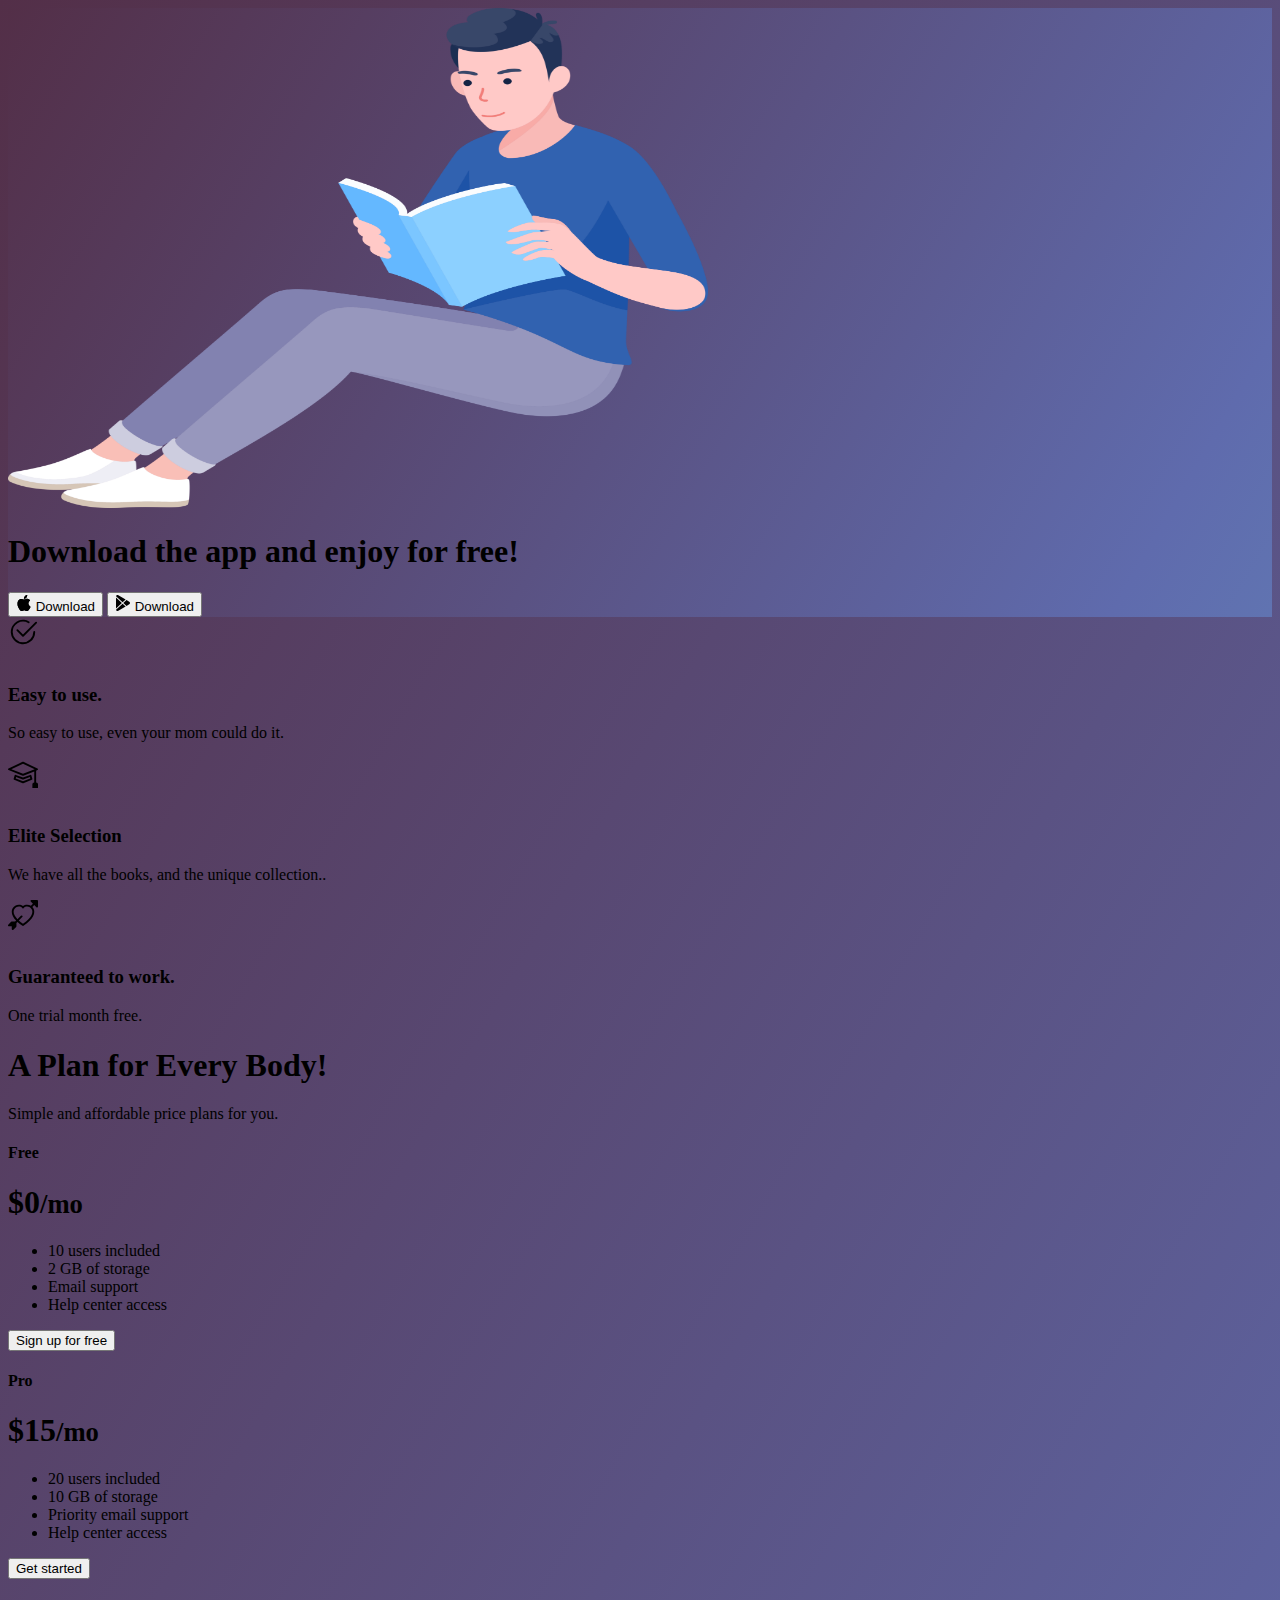
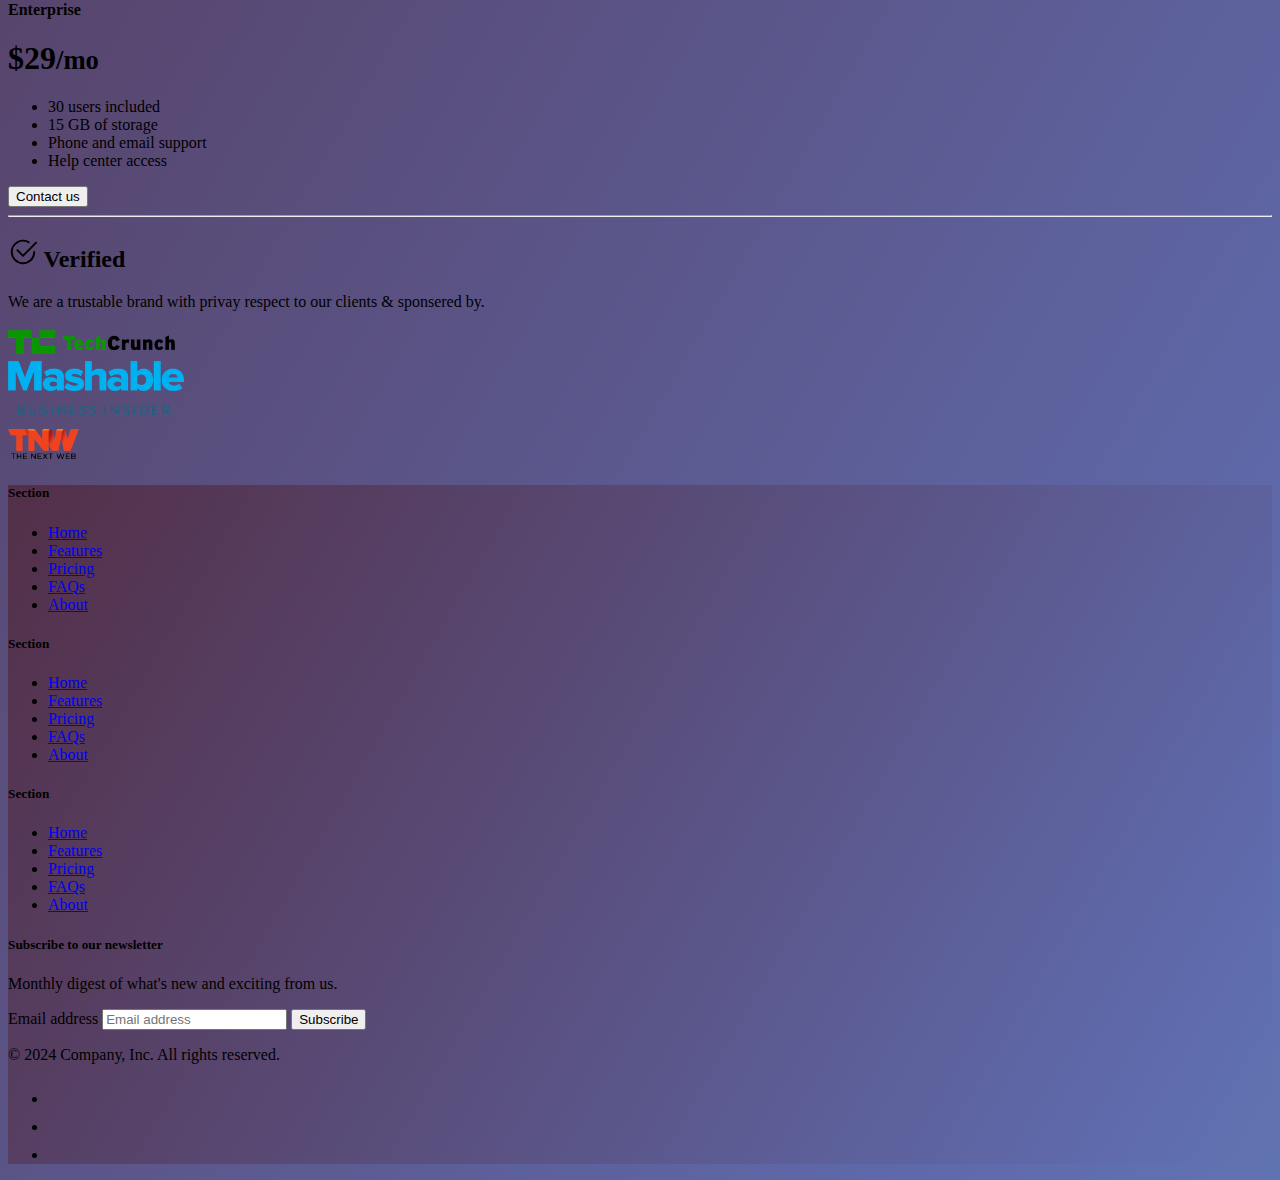
<file: index.html>
<!DOCTYPE html>
<html lang="en" class="gradient-background" >

<head>
  <meta charset="UTF-8">
  <meta name="viewport" content="width=device-width, initial-scale=1.0">
  <title>StoryBook</title>
  <link rel="icon" href="images/book-half.svg" type="image/png">
  <link rel="stylesheet" href="css/style.css">
  <link href="https://cdn.jsdelivr.net/npm/bootstrap@5.3.0-alpha3/dist/css/bootstrap.min.css" rel="stylesheet"
    integrity="sha384-KK94CHFLLe+nY2dmCWGMq91rCGa5gtU4mk92HdvYe+M/SXH301p5ILy+dN9+nJOZ" crossorigin="anonymous">
</head>

<body>

  <!-- Title -->
  <section id="title" class="gradient-background" >
    <div class="container col-xxl-8 px-4 py-5">
      <div class="row flex-lg-row-reverse align-items-center g-5 py-5">
        <div class="col-10 col-sm-8 col-lg-6">
          <img src="images/man-reading-book-png.png" class="d-block mx-lg-auto img-fluid" alt="Bootstrap Themes" width="700" height="500" loading="lazy">
        </div>
        <div class="col-lg-6">
          <h1 class="display-5 fw-bold text-white lh-1 mb-5">Download the app and enjoy  for free!</h1>
          
          <div class="d-grid gap-2 d-md-flex justify-content-md-start">
            <button type="button" class="btn btn-dark btn-lg px-4 me-md-2"> <svg xmlns="http://www.w3.org/2000/svg" width="16" height="16" fill="currentColor"
              class="bi bi-apple mb-1" viewBox="0 0 16 16">
                  <path
                                  d="M11.182.008C11.148-.03 9.923.023 8.857 1.18c-1.066 1.156-.902 2.482-.878 2.516.024.034 1.52.087 2.475-1.258.955-1.345.762-2.391.728-2.43Zm3.314 11.733c-.048-.096-2.325-1.234-2.113-3.422.212-2.189 1.675-2.789 1.698-2.854.023-.065-.597-.79-1.254-1.157a3.692 3.692 0 0 0-1.563-.434c-.108-.003-.483-.095-1.254.116-.508.139-1.653.589-1.968.607-.316.018-1.256-.522-2.267-.665-.647-.125-1.333.131-1.824.328-.49.196-1.422.754-2.074 2.237-.652 1.482-.311 3.83-.067 4.56.244.729.625 1.924 1.273 2.796.576.984 1.34 1.667 1.659 1.899.319.232 1.219.386 1.843.067.502-.308 1.408-.485 1.766-.472.357.013 1.061.154 1.782.539.571.197 1.111.115 1.652-.105.541-.221 1.324-1.059 2.238-2.758.347-.79.505-1.217.473-1.282Z" />
                  <path
                                  d="M11.182.008C11.148-.03 9.923.023 8.857 1.18c-1.066 1.156-.902 2.482-.878 2.516.024.034 1.52.087 2.475-1.258.955-1.345.762-2.391.728-2.43Zm3.314 11.733c-.048-.096-2.325-1.234-2.113-3.422.212-2.189 1.675-2.789 1.698-2.854.023-.065-.597-.79-1.254-1.157a3.692 3.692 0 0 0-1.563-.434c-.108-.003-.483-.095-1.254.116-.508.139-1.653.589-1.968.607-.316.018-1.256-.522-2.267-.665-.647-.125-1.333.131-1.824.328-.49.196-1.422.754-2.074 2.237-.652 1.482-.311 3.83-.067 4.56.244.729.625 1.924 1.273 2.796.576.984 1.34 1.667 1.659 1.899.319.232 1.219.386 1.843.067.502-.308 1.408-.485 1.766-.472.357.013 1.061.154 1.782.539.571.197 1.111.115 1.652-.105.541-.221 1.324-1.059 2.238-2.758.347-.79.505-1.217.473-1.282Z" />
                </svg>
                Download
            </button>
            <button type="button" class="btn btn-dark btn-lg px-4 seconed-btn">
              <svg xmlns="http://www.w3.org/2000/svg" width="16" height="16" fill="currentColor"
                                  class="bi bi-google-play mb-1" viewBox="0 0 16 16">
                    <path
                                    d="M14.222 9.374c1.037-.61 1.037-2.137 0-2.748L11.528 5.04 8.32 8l3.207 2.96 2.694-1.586Zm-3.595 2.116L7.583 8.68 1.03 14.73c.201 1.029 1.36 1.61 2.303 1.055l7.294-4.295ZM1 13.396V2.603L6.846 8 1 13.396ZM1.03 1.27l6.553 6.05 3.044-2.81L3.333.215C2.39-.341 1.231.24 1.03 1.27Z" />
              </svg>
              Download
            </button>
          </div>
        </div>
      </div>
    </div>
  </section>
  <!-- Features -->
  <section id="features">
    <div class="container px-4 py-5" id="hanging-icons">
      <div class="row g-4 py-5 row-cols-1 row-cols-lg-3">
        <div class="col d-flex align-items-start">
          <div class="icon-square text-body-emphasis bg-body-secondary d-inline-flex align-items-center justify-content-center fs-4 flex-shrink-0 me-3">
            <svg xmlns="http://www.w3.org/2000/svg" height="30" fill="currentColor" class="bi bi-check2-circle"
              viewBox="0 0 16 16">
            <path
                            d="M2.5 8a5.5 5.5 0 0 1 8.25-4.764.5.5 0 0 0 .5-.866A6.5 6.5 0 1 0 14.5 8a.5.5 0 0 0-1 0 5.5 5.5 0 1 1-11 0z" />
            <path
                            d="M15.354 3.354a.5.5 0 0 0-.708-.708L8 9.293 5.354 6.646a.5.5 0 1 0-.708.708l3 3a.5.5 0 0 0 .708 0l7-7z" />
            </svg>

          </div>
          <div>
            <h3 class="fs-2 text-body-emphasis">Easy to use.</h3>
            <p>So easy to use, even your mom could do it.</p>
          </div>
        </div>
        <div class="col d-flex align-items-start">
          <div class="icon-square text-body-emphasis bg-body-secondary d-inline-flex align-items-center justify-content-center fs-4 flex-shrink-0 me-3">
            <svg xmlns="http://www.w3.org/2000/svg" height="30" fill="currentColor" class="bi bi-mortarboard" viewBox="0 0 16 16">
              <path d="M8.211 2.047a.5.5 0 0 0-.422 0l-7.5 3.5a.5.5 0 0 0 .025.917l7.5 3a.5.5 0 0 0 .372 0L14 7.14V13a1 1 0 0 0-1 1v2h3v-2a1 1 0 0 0-1-1V6.739l.686-.275a.5.5 0 0 0 .025-.917l-7.5-3.5ZM8 8.46 1.758 5.965 8 3.052l6.242 2.913L8 8.46Z"/>
              <path d="M4.176 9.032a.5.5 0 0 0-.656.327l-.5 1.7a.5.5 0 0 0 .294.605l4.5 1.8a.5.5 0 0 0 .372 0l4.5-1.8a.5.5 0 0 0 .294-.605l-.5-1.7a.5.5 0 0 0-.656-.327L8 10.466 4.176 9.032Zm-.068 1.873.22-.748 3.496 1.311a.5.5 0 0 0 .352 0l3.496-1.311.22.748L8 12.46l-3.892-1.556Z"/>
              </svg>
          </div>
          <div>
            <h3 class="fs-2 text-body-emphasis">Elite Selection</h3>
            <p>We have all the books, and the unique collection..</p>
            
          </div>
        </div>
        <div class="col d-flex align-items-start">
          <div class="icon-square text-body-emphasis bg-body-secondary d-inline-flex align-items-center justify-content-center fs-4 flex-shrink-0 me-3">
            <svg xmlns="http://www.w3.org/2000/svg" height="30" fill="currentColor" class="bi bi-arrow-through-heart"
                          viewBox="0 0 16 16">
            <path fill-rule="evenodd"
                            d="M2.854 15.854A.5.5 0 0 1 2 15.5V14H.5a.5.5 0 0 1-.354-.854l1.5-1.5A.5.5 0 0 1 2 11.5h1.793l.53-.53c-.771-.802-1.328-1.58-1.704-2.32-.798-1.575-.775-2.996-.213-4.092C3.426 2.565 6.18 1.809 8 3.233c1.25-.98 2.944-.928 4.212-.152L13.292 2 12.147.854A.5.5 0 0 1 12.5 0h3a.5.5 0 0 1 .5.5v3a.5.5 0 0 1-.854.354L14 2.707l-1.006 1.006c.236.248.44.531.6.845.562 1.096.585 2.517-.213 4.092-.793 1.563-2.395 3.288-5.105 5.08L8 13.912l-.276-.182a21.86 21.86 0 0 1-2.685-2.062l-.539.54V14a.5.5 0 0 1-.146.354l-1.5 1.5Zm2.893-4.894A20.419 20.419 0 0 0 8 12.71c2.456-1.666 3.827-3.207 4.489-4.512.679-1.34.607-2.42.215-3.185-.817-1.595-3.087-2.054-4.346-.761L8 4.62l-.358-.368c-1.259-1.293-3.53-.834-4.346.761-.392.766-.464 1.845.215 3.185.323.636.815 1.33 1.519 2.065l1.866-1.867a.5.5 0 1 1 .708.708L5.747 10.96Z" />
            </svg>
          </div>
          <div>
            <h3 class="fs-2 text-body-emphasis">Guaranteed to work.</h3>
            <p>One trial month free.</p>
            
          </div>
        </div>
      </div>
    </div>

  </section>

  <!-- pricing -->
  <section id="pricing pricing-me" class="bg-body-tertiary">
    <div class="container py-3 bg-body-tertiary">
      <header>

    
        <div class="pricing-header p-3 pb-md-4 mx-auto text-center">
          <h1 class="display-4 fw-normal text-body-emphasis">A Plan for Every Body!</h1>
          <p class="fs-5 text-body-secondary">Simple and affordable price plans for you.</p>
        </div>
      </header>
    
      <main>
        <div class="row row-cols-1 row-cols-md-3 mb-3 text-center">
          <div class="col">
            <div class="card mb-4 rounded-3 shadow-sm">
              <div class="card-header py-3">
                <h4 class="my-0 fw-normal">Free</h4>
              </div>
              <div class="card-body">
                <h1 class="card-title pricing-card-title">$0<small class="text-body-secondary fw-light">/mo</small></h1>
                <ul class="list-unstyled mt-3 mb-4">
                  <li>10 users included</li>
                  <li>2 GB of storage</li>
                  <li>Email support</li>
                  <li>Help center access</li>
                </ul>
                <button type="button" class="w-100 btn btn-lg btn-outline-dark">Sign up for free</button>
              </div>
            </div>
          </div>
          <div class="col">
            <div class="card mb-4 rounded-3 shadow-sm">
              <div class="card-header py-3">
                <h4 class="my-0 fw-normal">Pro</h4>
              </div>
              <div class="card-body">
                <h1 class="card-title pricing-card-title">$15<small class="text-body-secondary fw-light">/mo</small></h1>
                <ul class="list-unstyled mt-3 mb-4">
                  <li>20 users included</li>
                  <li>10 GB of storage</li>
                  <li>Priority email support</li>
                  <li>Help center access</li>
                </ul>
                <button type="button" class="w-100 btn btn-lg btn-dark">Get started</button>
              </div>
            </div>
          </div>
          <div class="col">
            <div class="card mb-4 rounded-3 shadow-sm border-dark">
              <div class="card-header py-3 text-bg-dark border-dark">
                <h4 class="my-0 fw-normal">Enterprise</h4>
              </div>
              <div class="card-body">
                <h1 class="card-title pricing-card-title">$29<small class="text-body-secondary fw-light">/mo</small></h1>
                <ul class="list-unstyled mt-3 mb-4">
                  <li>30 users included</li>
                  <li>15 GB of storage</li>
                  <li>Phone and email support</li>
                  <li>Help center access</li>
                </ul>
                <button type="button" class="w-100 btn btn-lg btn-dark">Contact us</button>
              </div>
            </div>
          </div>
        </div>
      </main>
    
    </div>

  </section>
  


  <!-- Testimonial -->
  <section id="testimonial">
    <div class=" bg-body-tertiary ">


      <div class="p-5 text-center bg-body-tertiary ">
        <hr>
        <div class="container-lg py-5">
          <h2 class="text-body-emphasis"><svg xmlns="http://www.w3.org/2000/svg" height="30" fill="currentColor" class="bi bi-check2-circle"
            viewBox="0 0 16 16">
          <path
                        d="M2.5 8a5.5 5.5 0 0 1 8.25-4.764.5.5 0 0 0 .5-.866A6.5 6.5 0 1 0 14.5 8a.5.5 0 0 0-1 0 5.5 5.5 0 1 1-11 0z" />
          <path
                        d="M15.354 3.354a.5.5 0 0 0-.708-.708L8 9.293 5.354 6.646a.5.5 0 1 0-.708.708l3 3a.5.5 0 0 0 .708 0l7-7z" />
          </svg>

          Verified</h2>
          <p class="col-lg-8 mx-auto lead">
           We are a trustable brand with privay respect to our clients & sponsered by.
          </p>
        </div>
        <div class="container">
          <div class="row">
            <div class="col-lg-3 col-sm-12">
              <img src="images/techcrunch.png" alt="techcrunch" height="30">
            </div>
            <div class="col-lg-3 col-sm-12">
              <img src="./images/mashable.png" alt="mashable" height="30">
            </div>
            <div class="col-lg-3 col-sm-12">
              <img src="./images/bizinsider.png" alt="bizinsider" height="30">
            </div>
            <div class="col-lg-3 col-sm-12">
              <img src="./images/tnw.png" alt="tnw" height="30">
            </div>
          </div>
        </div>
      </div>
    </div>
  </section>

  <!-- Footer -->
  <section id="contact" class="gradient-background">
    <div class="container">
      <footer class="py-5">
        <div class="row">
          <div class="col-6 col-md-2 mb-3">
            <h5>Section</h5>
            <ul class="nav flex-column">
              <li class="nav-item mb-2"><a href="#" class="nav-link p-0 text-body-secondary">Home</a></li>
              <li class="nav-item mb-2"><a href="#" class="nav-link p-0 text-body-secondary">Features</a></li>
              <li class="nav-item mb-2"><a href="#" class="nav-link p-0 text-body-secondary">Pricing</a></li>
              <li class="nav-item mb-2"><a href="#" class="nav-link p-0 text-body-secondary">FAQs</a></li>
              <li class="nav-item mb-2"><a href="#" class="nav-link p-0 text-body-secondary">About</a></li>
            </ul>
          </div>
    
          <div class="col-6 col-md-2 mb-3">
            <h5>Section</h5>
            <ul class="nav flex-column">
              <li class="nav-item mb-2"><a href="#" class="nav-link p-0 text-body-secondary">Home</a></li>
              <li class="nav-item mb-2"><a href="#" class="nav-link p-0 text-body-secondary">Features</a></li>
              <li class="nav-item mb-2"><a href="#" class="nav-link p-0 text-body-secondary">Pricing</a></li>
              <li class="nav-item mb-2"><a href="#" class="nav-link p-0 text-body-secondary">FAQs</a></li>
              <li class="nav-item mb-2"><a href="#" class="nav-link p-0 text-body-secondary">About</a></li>
            </ul>
          </div>
    
          <div class="col-6 col-md-2 mb-3">
            <h5>Section</h5>
            <ul class="nav flex-column">
              <li class="nav-item mb-2"><a href="#" class="nav-link p-0 text-body-secondary">Home</a></li>
              <li class="nav-item mb-2"><a href="#" class="nav-link p-0 text-body-secondary">Features</a></li>
              <li class="nav-item mb-2"><a href="#" class="nav-link p-0 text-body-secondary">Pricing</a></li>
              <li class="nav-item mb-2"><a href="#" class="nav-link p-0 text-body-secondary">FAQs</a></li>
              <li class="nav-item mb-2"><a href="#" class="nav-link p-0 text-body-secondary">About</a></li>
            </ul>
          </div>
    
          <div class="col-md-5 offset-md-1 mb-3">
            <form>
              <h5>Subscribe to our newsletter</h5>
              <p>Monthly digest of what's new and exciting from us.</p>
              <div class="d-flex flex-column flex-sm-row w-100 gap-2">
                <label for="newsletter1" class="visually-hidden">Email address</label>
                <input id="newsletter1" type="text" class="form-control" placeholder="Email address">
                <button class="btn btn-dark" type="button">Subscribe</button>
              </div>
            </form>
          </div>
        </div>
    
        <div class="d-flex flex-column flex-sm-row justify-content-between py-4 my-4 border-top">
          <p>© 2024 Company, Inc. All rights reserved.</p>
          <ul class="list-unstyled d-flex">
            <li class="ms-3"><a class="link-body-emphasis" href="#"><svg class="bi" width="24" height="24"><use xlink:href="#twitter"></use></svg></a></li>
            <li class="ms-3"><a class="link-body-emphasis" href="#"><svg class="bi" width="24" height="24"><use xlink:href="#instagram"></use></svg></a></li>
            <li class="ms-3"><a class="link-body-emphasis" href="#"><svg class="bi" width="24" height="24"><use xlink:href="#facebook"></use></svg></a></li>
          </ul>
        </div>
      </footer>
    </div>
  </section>
</body>

</html>
</file>
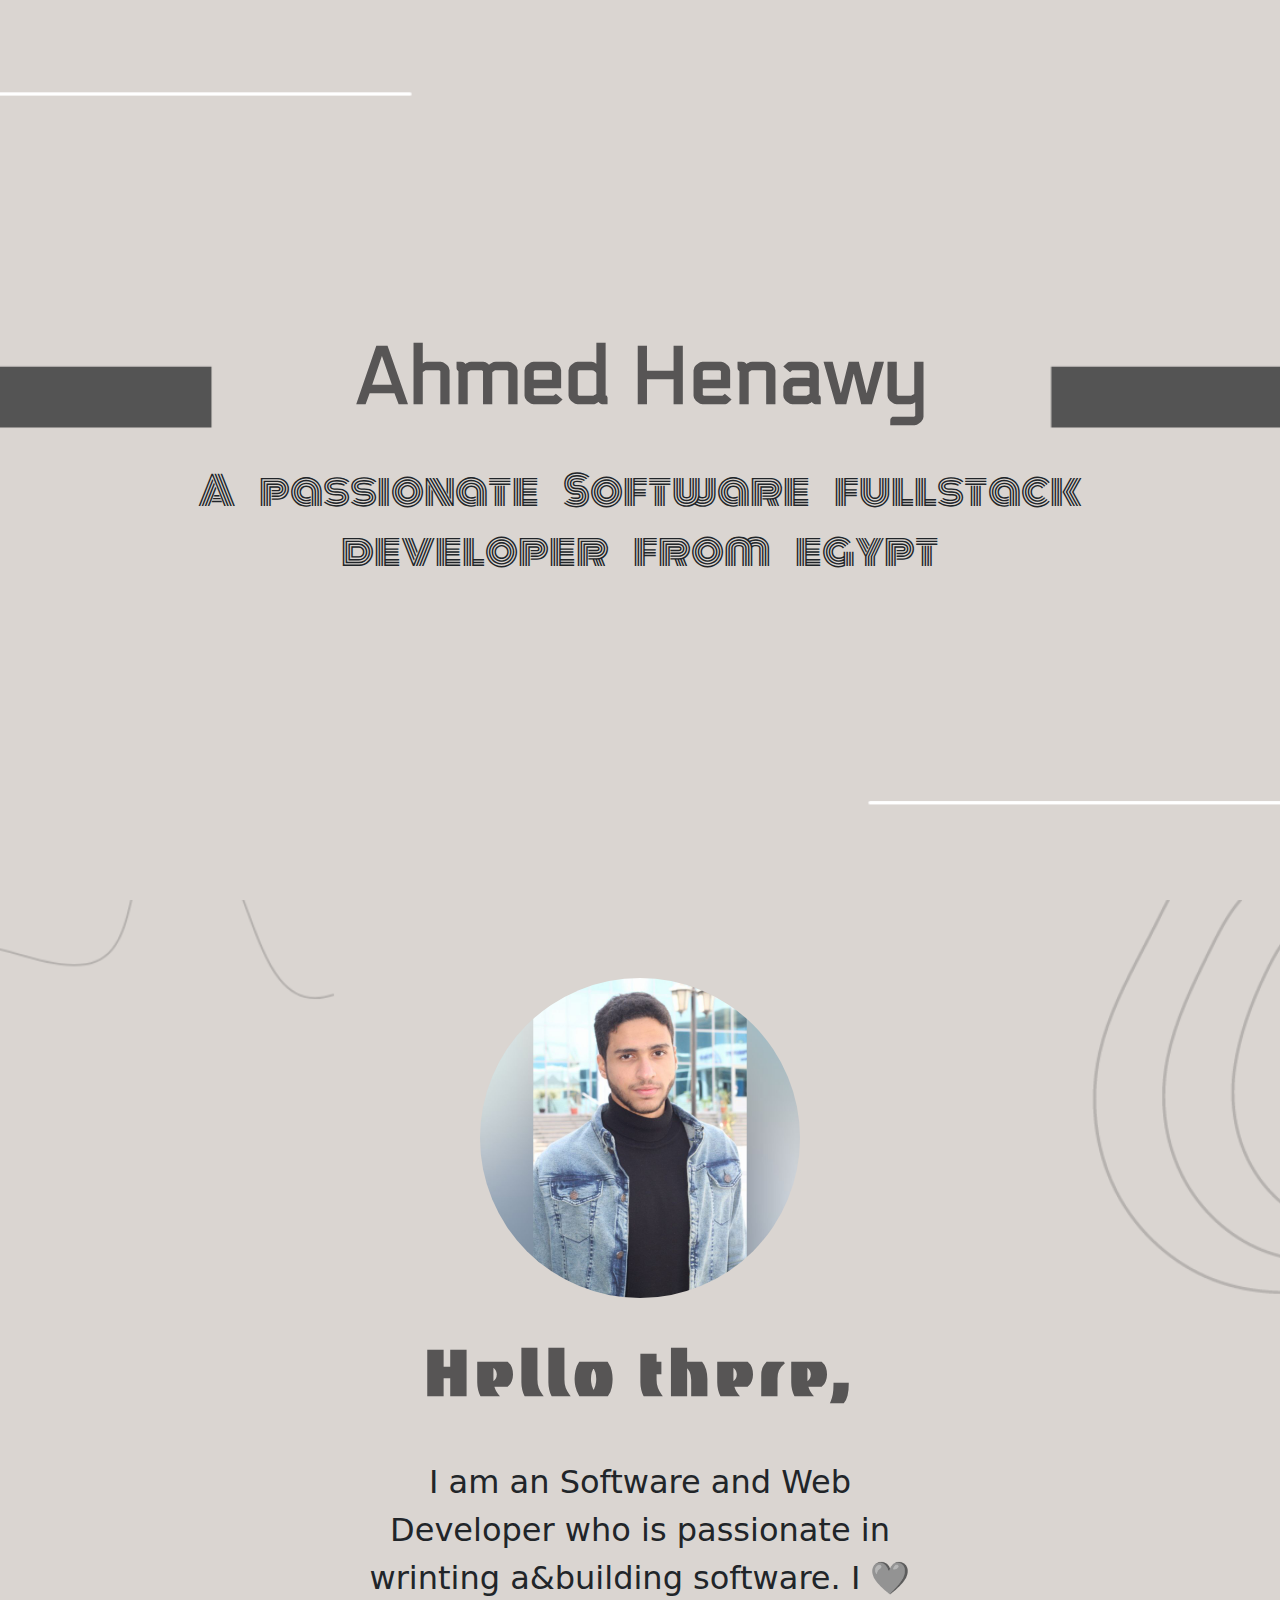
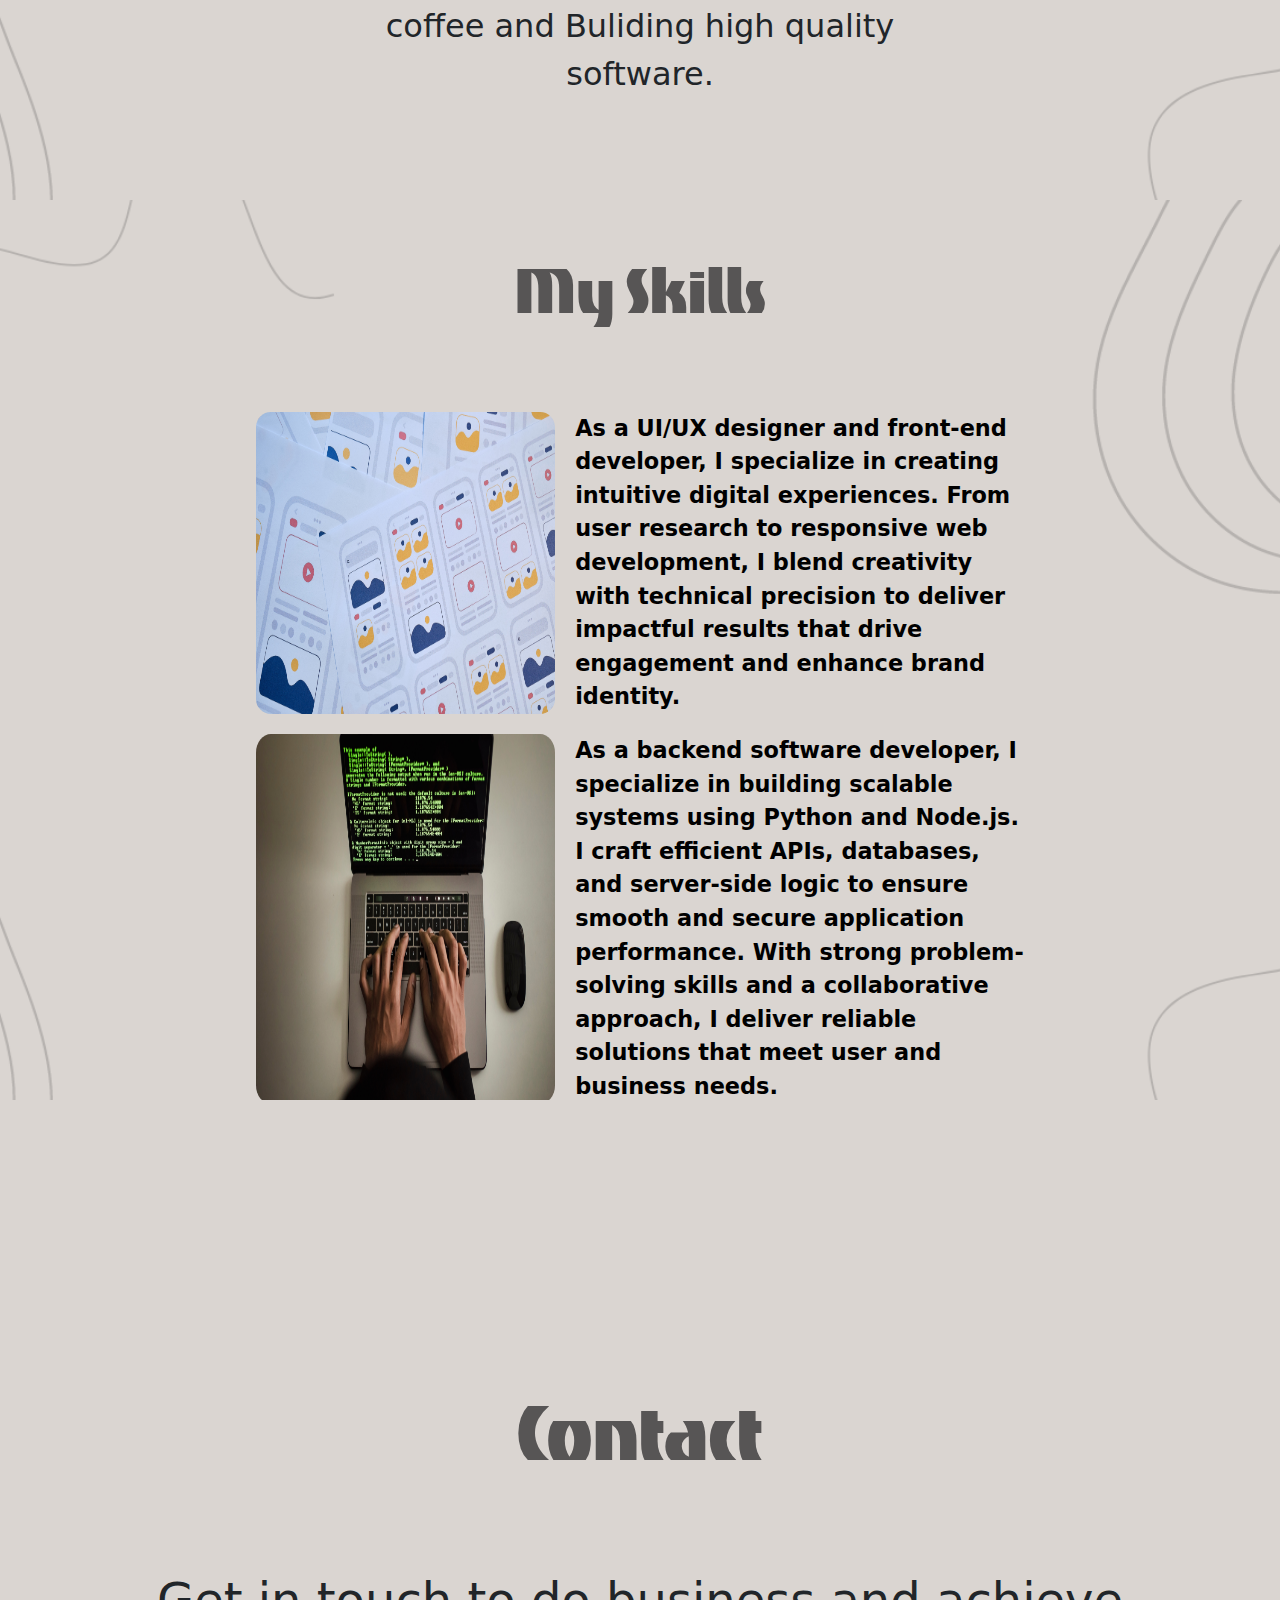
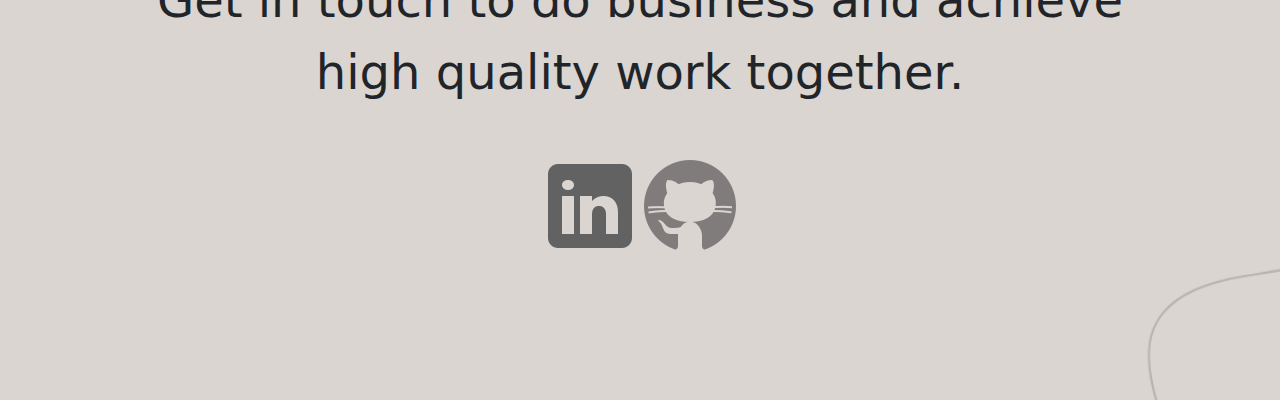
<file: simple-portfolio/index.html>
<!DOCTYPE html>
<html lang="en">
<head>
    <meta charset="UTF-8">
    <meta name="viewport" content="width=device-width, initial-scale=1.0">
    <title>Henawy Dev</title>
    <link rel="stylesheet" href="Style/style.css">
    <link href="https://cdn.jsdelivr.net/npm/bootstrap@5.3.3/dist/css/bootstrap.min.css" rel="stylesheet" integrity="sha384-QWTKZyjpPEjISv5WaRU9OFeRpok6YctnYmDr5pNlyT2bRjXh0JMhjY6hW+ALEwIH" crossorigin="anonymous">
    <link rel="preconnect" href="https://fonts.googleapis.com">
    <link rel="preconnect" href="https://fonts.gstatic.com" crossorigin>
    <link href="https://fonts.googleapis.com/css2?family=PT+Sans:wght@700&family=Quicksand:wght@300..700&display=swap" rel="stylesheet">
</head>
<body>
    <!-- title -->
    <div class="title">
        <h1> Ahmed Henawy </h1>
        <p>A passionate Software fullstack <br> developer from egypt</p>
    </div>
        
    <!-- welcome-section -->
    <section class="welcome-section">
        <div class="px-5 py-5  text-center">
            <img class="" src="Assets/Pictures/3.jpg" alt="" >
            <h2 class="display-5 fw-bold">Hello there,</h2>
            <div class="col-lg-6 mx-auto">
                <p class="lead mb-4 fs-2 ">
                    I am an Software and Web Developer  who is passionate in wrinting a&building software.

                    I 🩶 coffee and Buliding high quality software.                    
                </p>
            </div>
          </div>
    </section>

    <!-- skills-section -->
    <section class="skills-section">
        <h2 class="">My Skills</h2>
        <div class="skills-grid">
            <img src="Assets/Pictures/Untitled design (3).png" alt="" class="img-1">
            <div class="text-skills">
                As a UI/UX designer and front-end developer, I specialize in creating intuitive digital experiences. From user research to responsive web development, I blend creativity with technical precision to deliver impactful results that drive engagement and enhance brand identity.
            </div>
            <img src="Assets/Pictures/Untitled design (4).png" alt="" class="img-2">
            <div class="text-skills">
                As a backend software developer, I specialize in building scalable systems using Python and Node.js. I craft efficient APIs, databases, and server-side logic to ensure smooth and secure application performance. With strong problem-solving skills and a collaborative approach, I deliver reliable solutions that meet user and business needs.
            </div>

        </div>
    </section>

    <!-- contact-section -->
    <footer>
        <div class="contact-section">
            <h2>Contact</h2>
            <p>
                Get in touch to do business and achieve<br> high quality work together.
            </p>
            <div>
                <div><a href="https://www.linkedin.com/in/ahmedhenawy/"><img src="Assets/Logo/icons8-linkedin-100.png" alt=""></a></div>
                <div><a href="https://github.com/AhmedHenawy11"><img src="Assets/Logo/icons8-github-100.png" alt=""></a></div>
            </div>
        </div>
    </footer>
</body>
</html>
</file>
<file: css/style.css>
.gradient-background {
  background: linear-gradient(300deg, #6ab6d1, #5f6bad, #532f48);
  background-size: 180% 180%;
  animation: gradient-animation 18s ease infinite;
}

@keyframes gradient-animation {
  0% {
    background-position: 0% 50%;
  }
  50% {
    background-position: 100% 50%;
  }
  100% {
    background-position: 0% 50%;
  }
}

.icon-square {
  width: 3rem;
  height: 3rem;
  border-radius: 0.75rem;
}
</file>
<file: simple-portfolio/Style/style.css>
@import url('https://fonts.googleapis.com/css2?family=BenchNine:wght@300;400;700&family=Bungee+Shade&family=PT+Sans:wght@700&family=Quicksand:wght@300..700&display=swap');
@import url('https://fonts.googleapis.com/css2?family=Alumni+Sans+Collegiate+One&family=BenchNine:wght@300;400;700&family=Bungee+Shade&family=PT+Sans:wght@700&family=Quicksand:wght@300..700&display=swap');
@import url('https://fonts.googleapis.com/css2?family=Alumni+Sans+Collegiate+One&family=BenchNine:wght@300;400;700&family=Bungee+Shade&family=Monoton&family=PT+Sans:wght@700&family=Quicksand:wght@300..700&display=swap');
@import url('https://fonts.googleapis.com/css2?family=Alumni+Sans+Collegiate+One&family=BenchNine:wght@300;400;700&family=Black+Ops+One&family=Bungee+Shade&family=Monoton&family=PT+Sans:wght@700&family=Quicksand:wght@300..700&display=swap');
@import url('https://fonts.googleapis.com/css2?family=Alumni+Sans+Collegiate+One&family=BenchNine:wght@300;400;700&family=Black+Ops+One&family=Bungee+Shade&family=Days+One&family=Jersey+15+Charted&family=Monoton&family=PT+Sans:wght@700&family=Quicksand:wght@300..700&display=swap');
@import url('https://fonts.googleapis.com/css2?family=Alumni+Sans+Collegiate+One&family=BenchNine:wght@300;400;700&family=Black+Ops+One&family=Bungee+Shade&family=Days+One&family=Electrolize&family=Jersey+15+Charted&family=Monoton&family=PT+Sans:wght@700&family=Quicksand:wght@300..700&display=swap');
@import url('https://fonts.googleapis.com/css2?family=Alumni+Sans+Collegiate+One&family=BenchNine:wght@300;400;700&family=Black+Ops+One&family=Bungee+Shade&family=Days+One&family=Electrolize&family=Jersey+15+Charted&family=Monoton&family=PT+Sans:wght@700&family=Quicksand:wght@300..700&family=Tac+One&display=swap');


body {
    margin: 0;
    padding: 0;
    background-image: url('../Assets/Pictures/Untitled\ design\ \(1\).png');
    background-size: cover;
    background-position: center;
}

.title{
    height: 100vh;
    background-image: url('../Assets/Pictures/title.png');
    background-size: cover;
    background-position: center;
    width: 100%;
    text-align: center;
    flex-direction: column;
    display: flex;
    align-items: center;
    justify-content: center;
    background-repeat: no-repeat; 
}
.title h1{
    position: relative;
    font-family: "Electrolize", sans-serif;
    font-weight: 900;
    font-style: normal;
    color: rgb(87, 85, 85);
    font-size: 6em;

}

.title p{
    font-size: 2.5em;
    position: relative;
    bottom: -3%;
    font-family: "Monoton", sans-serif;
    font-weight: 400;
    font-style: normal;
    word-spacing: .5em;

}
.welcome-section{
    height: 100vh;
    background-image: url('../Assets/Pictures/Untitled\ design\ \(2\).png');
    background-size: cover;
    background-position: center;
    width: 100%;
    display:flex ;
    justify-content: center;
    align-items: center;
}
.welcome-section>div>img{
    margin-bottom: 4em;
    width: 20em;
    border-radius: 50%;
    height: 20em;
}
.welcome-section>div>h2{
    font-size: 5em;
    margin-top: -.5em;
    font-family: "Tac One", sans-serif;
    font-weight: 400;
    font-style: normal;
    margin-bottom: .5em;
    letter-spacing: .1em;
    color: rgb(87, 85, 85) ;
}
.skills-section{
    height: 100vh;
    justify-content: center;
    align-items: center;
    display: flex;
    gap: 20px;
    flex-direction: column;
    background-image: url('../Assets/Pictures/Untitled\ design\ \(2\).png');
    background-size: cover;
    background-position: center;
    background-color: black;
}
.skills-grid{
    display: grid;
    grid-template-rows: 1fr 1fr;
    grid-template-columns: 1fr 1.5fr;
    width: 60%;
    height: 65vh;
    row-gap: 20px;
    text-align: left;
    column-gap: 20px;
    position: relative;
    bottom: .5em;
}
.img-1{
    grid-area: 1 / 1 / 2 / 2;
    width: 100%;
    height: 100%;
    border-radius: 5%;
}
.img-2{
    grid-area: 2 / 1 / 3 / 2;
    width: 100%;
    border-radius: 5%;
    height: 100%;
}
.text-skills{
    width: 100%;
    font-size: 1.4em;
    height: 100%;
    font-weight: 700;
    color: black;
}
.skills-section>h2{
    font-size: 6em;
    font-family: "Tac One", sans-serif;
    font-weight: 400;
    font-style: normal;
    color: rgb(87, 85, 85);
    position: relative;
    bottom: .7em;
}
footer{
    height: 100vh;
    background-image: url('../Assets/Pictures/Untitled\ design\ \(1\).png');
    background-size: cover;
    background-position: center;
    width: 100%;
    display: flex;
    flex-direction: column;
    justify-content: center;
    align-items: center;
}
.contact-section{
    width: 100%;
    height: 80%;
    margin-top: 8em;
    display: flex;
    flex-direction: column;
    justify-content: center;
    align-items: center;
}
footer>div>p{
    font-size: 3em;
    text-align: center;
    margin-bottom: 1em;
}
footer>div>h2{
    font-family: "Tac One", sans-serif;
    font-weight: 400;
    font-style: normal;
    font-size: 11em;
    color: rgb(87, 85, 85);
    text-align: center;
    margin-bottom: .8em;
}
.contact-section>div{
    display: flex;
}
@media (max-width: 767px) {
    .title {
        height: auto;
        padding: 100px 0;
    }

    .title h1 {
        font-size: 3em;
    }

    .title p {
        font-size: 1.5em;
    }

    .welcome-section {
        height: auto;
        padding: 100px 0;
        text-align: center;
    }

    .welcome-section > div > img {
        margin-bottom: 2em;
        width: 15em;
        height: 15em;
    }

    .welcome-section > div > h2 {
        font-size: 3em;
        margin-top: 0;
        margin-bottom: 0.5em;
    }

    .skills-section {
        height: auto;
        padding: 100px 0;
    }

    .skills-section > h2 {
        font-size: 3em;
        margin-bottom: 0.7em;
    }

    .skills-grid {
        width: 80%;
        height: auto;
        grid-template-columns: 1fr;
    }

    .text-skills {
        font-size: 1.2em;
    }

    footer {
        height: auto;
        padding: 100px 0;
    }

    footer > div > p {
        font-size: 2em;
    }

    footer > div > h2 {
        font-size: 4em;
    }

    .contact-section {
        height: auto;
        margin-top: 4em;
    }

    .contact-section > div {
        flex-direction: column;
    }
}
@media (min-width: 768px) and (max-width: 992px) {
    .title h1 {
        font-size: 4em;
    }

    .title p {
        font-size: 2em;
    }

    .welcome-section > div > img {
        width: 18em;
        height: 18em;
    }

    .welcome-section > div > h2 {
        font-size: 4em;
    }

    .skills-section > h2 {
        font-size: 4em;
    }

    .skills-grid {
        width: 70%;
    }

    .text-skills {
        font-size: 1.3em;
    }

    footer > div > p {
        font-size: 2.5em;
    }

    footer > div > h2 {
        font-size: 5em;
    }
}

/* For screens larger than 992px */
@media (min-width: 992px) {
    .title h1 {
        font-size: 5em;
    }

    .title p {
        font-size: 2.5em;
    }

    .welcome-section > div > img {
        width: 20em;
        height: 20em;
    }

    .welcome-section > div > h2 {
        font-size: 5em;
    }

    .skills-section > h2 {
        font-size: 5em;
    }

    .skills-grid {
        width: 60%;
    }

    .text-skills {
        font-size: 1.4em;
    }

    footer > div > p {
        font-size: 3em;
    }

    footer > div > h2 {
        font-size: 6em;
    }
}
@media (min-width: 768px) and (max-width: 992px) {
    /* Add previous media query styles here */
}

/* For screens between 990px and 1350px */
@media (min-width: 990px) and (max-width: 1350px) {
    footer {
        position: relative;
    }
}

/* For screens larger than 1350px */
@media (min-width: 1350px) {
    footer {
        position: relative;
    }
}
@media (min-width: 769px) and (max-width: 850px) {
    footer {
        position: relative;
    }
}
</file>
